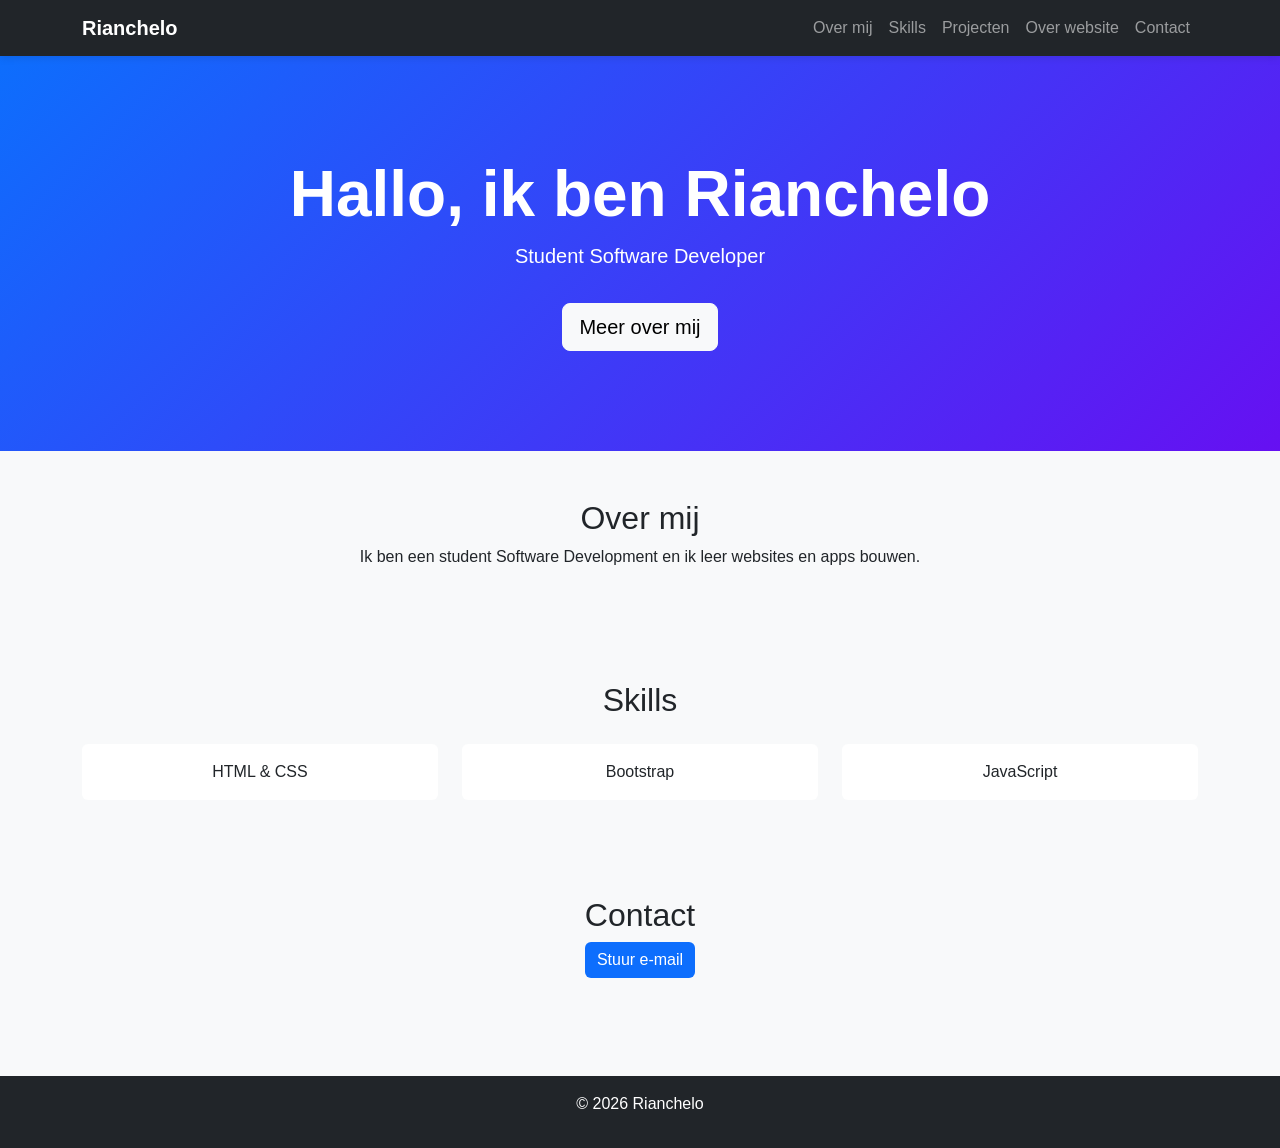
<file: index.html>
<!DOCTYPE html>
<html lang="nl">
<head>
    <meta charset="UTF-8">
    <meta name="viewport" content="width=device-width, initial-scale=1.0">
    <title>Portfolio | Rianchelo</title>

    <link href="https://cdn.jsdelivr.net/npm/bootstrap@5.3.3/dist/css/bootstrap.min.css" rel="stylesheet">
    <link rel="stylesheet" href="style.css">
</head>

<body>

<nav class="navbar navbar-expand-lg navbar-dark bg-dark">
    <div class="container">
        <a class="navbar-brand fw-bold" href="index.html">Rianchelo</a>

        <button class="navbar-toggler" type="button" data-bs-toggle="collapse" data-bs-target="#menu">
            <span class="navbar-toggler-icon"></span>
        </button>

        <div class="collapse navbar-collapse" id="menu">
            <ul class="navbar-nav ms-auto">
                <li class="nav-item"><a class="nav-link" href="#over">Over mij</a></li>
                <li class="nav-item"><a class="nav-link" href="#skills">Skills</a></li>
                <li class="nav-item"><a class="nav-link" href="project.html">Projecten</a></li>
                <li class="nav-item"><a class="nav-link" href="portfolio-website.html">Over website</a></li>
                <li class="nav-item"><a class="nav-link" href="#contact">Contact</a></li>
            </ul>
        </div>
    </div>
</nav>

<section class="hero text-center">
    <div class="container">
        <h1 class="display-3 fw-bold">Hallo, ik ben Rianchelo</h1>
        <p class="lead">Student Software Developer</p>
        <a href="#over" class="btn btn-light btn-lg mt-3">Meer over mij</a>
    </div>
</section>

<section id="over" class="py-5">
    <div class="container text-center">
        <h2>Over mij</h2>
        <p>Ik ben een student Software Development en ik leer websites en apps bouwen.</p>
    </div>
</section>

<section id="skills" class="py-5 bg-light">
    <div class="container">
        <h2 class="text-center mb-4">Skills</h2>

        <div class="row g-4">
            <div class="col-md-4">
                <div class="card p-3 text-center">
                    HTML & CSS
                </div>
            </div>

            <div class="col-md-4">
                <div class="card p-3 text-center">
                    Bootstrap
                </div>
            </div>

            <div class="col-md-4">
                <div class="card p-3 text-center">
                    JavaScript
                </div>
            </div>
        </div>
    </div>
</section>

<section id="contact" class="py-5">
    <div class="container text-center">
        <h2>Contact</h2>
        <a href="mailto:rianchelo@email.com" class="btn btn-primary">Stuur e-mail</a>
    </div>
</section>

<footer class="bg-dark text-white text-center p-3">
    <p>&copy; 2026 Rianchelo</p>
</footer>
    
<script src="https://cdn.jsdelivr.net/npm/bootstrap@5.3.3/dist/js/bootstrap.bundle.min.js"></script>
<link rel="stylesheet" href="style.css">
</body>
</html>
</file>
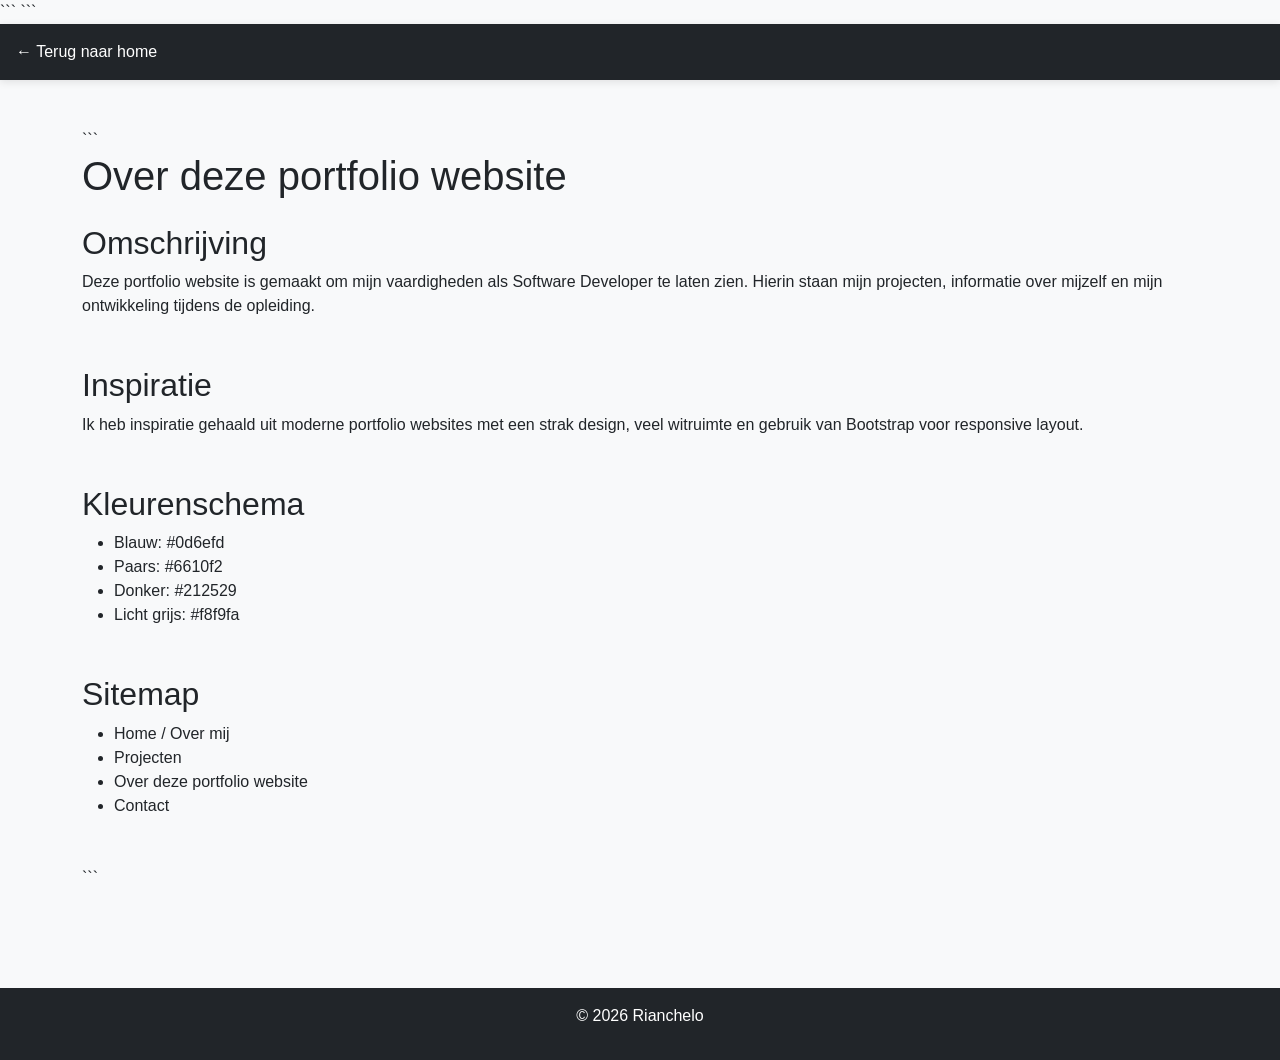
<file: portfolio-website.html>
<!DOCTYPE html>

<html lang="nl">
<head>
    <meta charset="UTF-8">
    <meta name="viewport" content="width=device-width, initial-scale=1.0">
    <title>Over deze portfolio website</title>

```
<link href="https://cdn.jsdelivr.net/npm/bootstrap@5.3.3/dist/css/bootstrap.min.css" rel="stylesheet">
```

</head>

<body>

<nav class="navbar navbar-dark bg-dark p-3">
    <a href="index.html" class="text-white text-decoration-none">← Terug naar home</a>
</nav>

<div class="container py-5">

```
<h1 class="mb-4">Over deze portfolio website</h1>

<section class="mb-5">
    <h2>Omschrijving</h2>
    <p>
        Deze portfolio website is gemaakt om mijn vaardigheden als Software Developer te laten zien.
        Hierin staan mijn projecten, informatie over mijzelf en mijn ontwikkeling tijdens de opleiding.
    </p>
</section>

<section class="mb-5">
    <h2>Inspiratie</h2>
    <p>
        Ik heb inspiratie gehaald uit moderne portfolio websites met een strak design,
        veel witruimte en gebruik van Bootstrap voor responsive layout.
    </p>
</section>

<section class="mb-5">
    <h2>Kleurenschema</h2>
    <ul>
        <li>Blauw: #0d6efd</li>
        <li>Paars: #6610f2</li>
        <li>Donker: #212529</li>
        <li>Licht grijs: #f8f9fa</li>
    </ul>
</section>

<section class="mb-5">
    <h2>Sitemap</h2>
    <ul>
        <li>Home / Over mij</li>
        <li>Projecten</li>
        <li>Over deze portfolio website</li>
        <li>Contact</li>
    </ul>
</section>
```

</div>

<footer class="bg-dark text-white text-center p-3">
    <p>&copy; 2026 Rianchelo</p>
</footer>
<link rel="stylesheet" href="style.css">
</body>
</html>
</file>
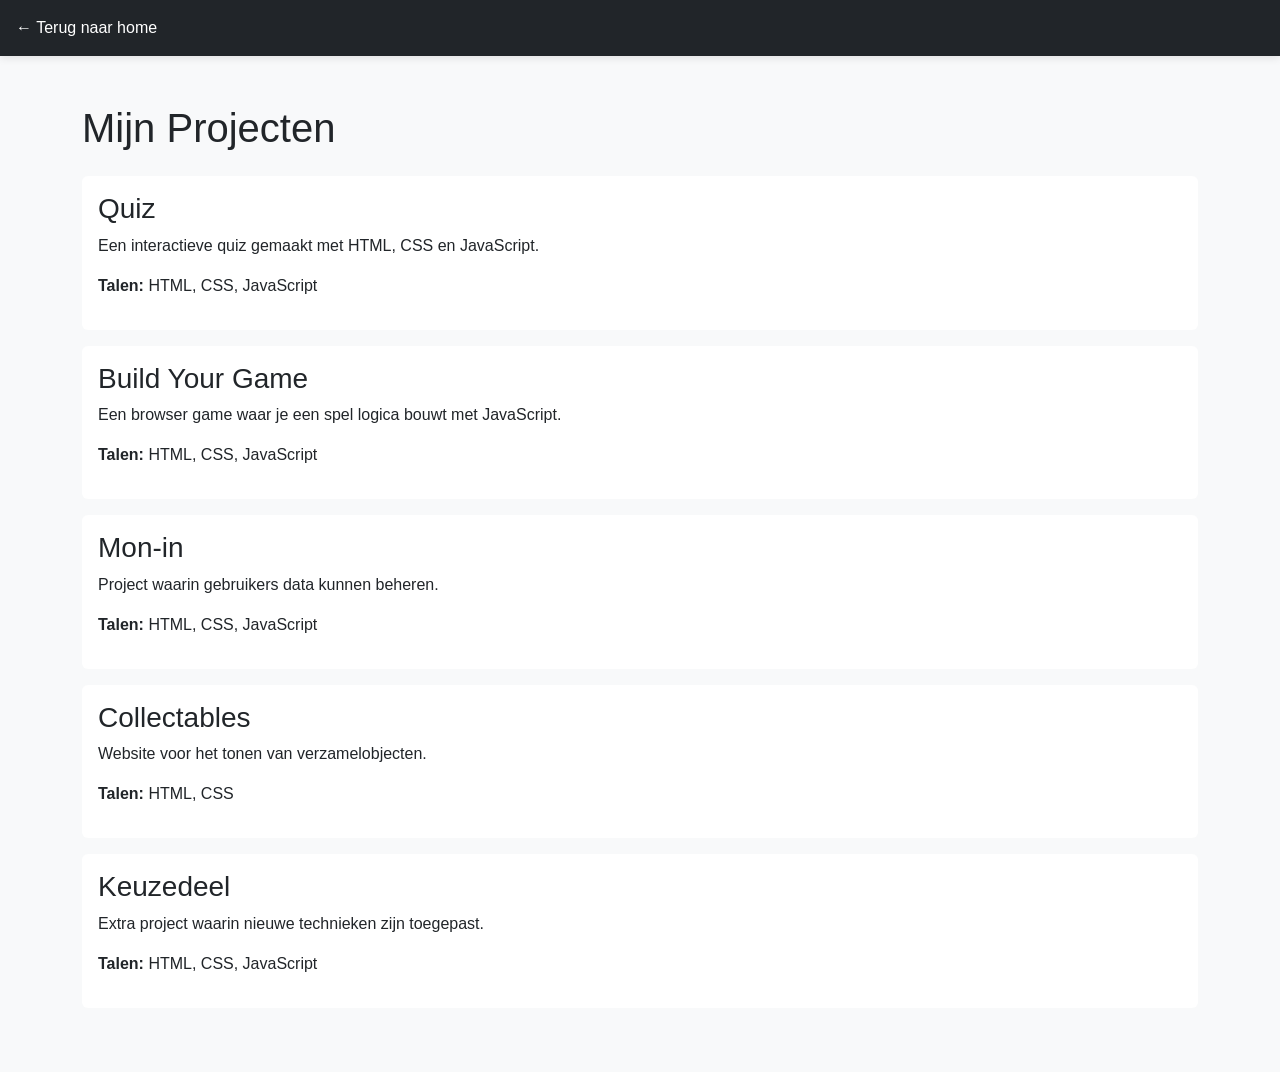
<file: project.html>
<!DOCTYPE html>
<html lang="nl">
<head>
    <meta charset="UTF-8">
    <meta name="viewport" content="width=device-width, initial-scale=1.0">
    <title>Projecten | Rianchelo</title>

    <link href="https://cdn.jsdelivr.net/npm/bootstrap@5.3.3/dist/css/bootstrap.min.css" rel="stylesheet">
</head>

<body>

<nav class="navbar navbar-dark bg-dark p-3">
    <a href="index.html" class="text-white text-decoration-none">← Terug naar home</a>
</nav>

<div class="container py-5">

    <h1 class="mb-4">Mijn Projecten</h1>

    <div class="card p-3 mb-3">
        <h3>Quiz</h3>
        <p>Een interactieve quiz gemaakt met HTML, CSS en JavaScript.</p>
        <p><strong>Talen:</strong> HTML, CSS, JavaScript</p>
    </div>

    <div class="card p-3 mb-3">
        <h3>Build Your Game</h3>
        <p>Een browser game waar je een spel logica bouwt met JavaScript.</p>
        <p><strong>Talen:</strong> HTML, CSS, JavaScript</p>
    </div>

    <div class="card p-3 mb-3">
        <h3>Mon-in</h3>
        <p>Project waarin gebruikers data kunnen beheren.</p>
        <p><strong>Talen:</strong> HTML, CSS, JavaScript</p>
    </div>

    <div class="card p-3 mb-3">
        <h3>Collectables</h3>
        <p>Website voor het tonen van verzamelobjecten.</p>
        <p><strong>Talen:</strong> HTML, CSS</p>
    </div>

    <div class="card p-3 mb-3">
        <h3>Keuzedeel</h3>
        <p>Extra project waarin nieuwe technieken zijn toegepast.</p>
        <p><strong>Talen:</strong> HTML, CSS, JavaScript</p>
    </div>

</div>
<link rel="stylesheet" href="style.css">
</body>
</html>
</file>
<file: style.css>
body {
    background-color: #f8f9fa;
    font-family: Arial, sans-serif;
}

.navbar {
    box-shadow: 0 2px 8px rgba(0,0,0,0.1);
}

.hero {
    background: linear-gradient(135deg, #0d6efd, #6610f2);
    color: white;
    padding: 100px 0;
}


.card {
    transition: transform 0.3s ease, box-shadow 0.3s ease;
    border: none;
}

.card:hover {
    transform: translateY(-5px);
    box-shadow: 0 10px 20px rgba(0,0,0,0.1);
}


.btn-primary {
    background-color: #0d6efd;
    border: none;
}

.btn-primary:hover {
    background-color: #0b5ed7;
}

footer {
    background: #212529;
    color: white;
    text-align: center;
    padding: 20px;
    margin-top: 50px;
}
</file>
